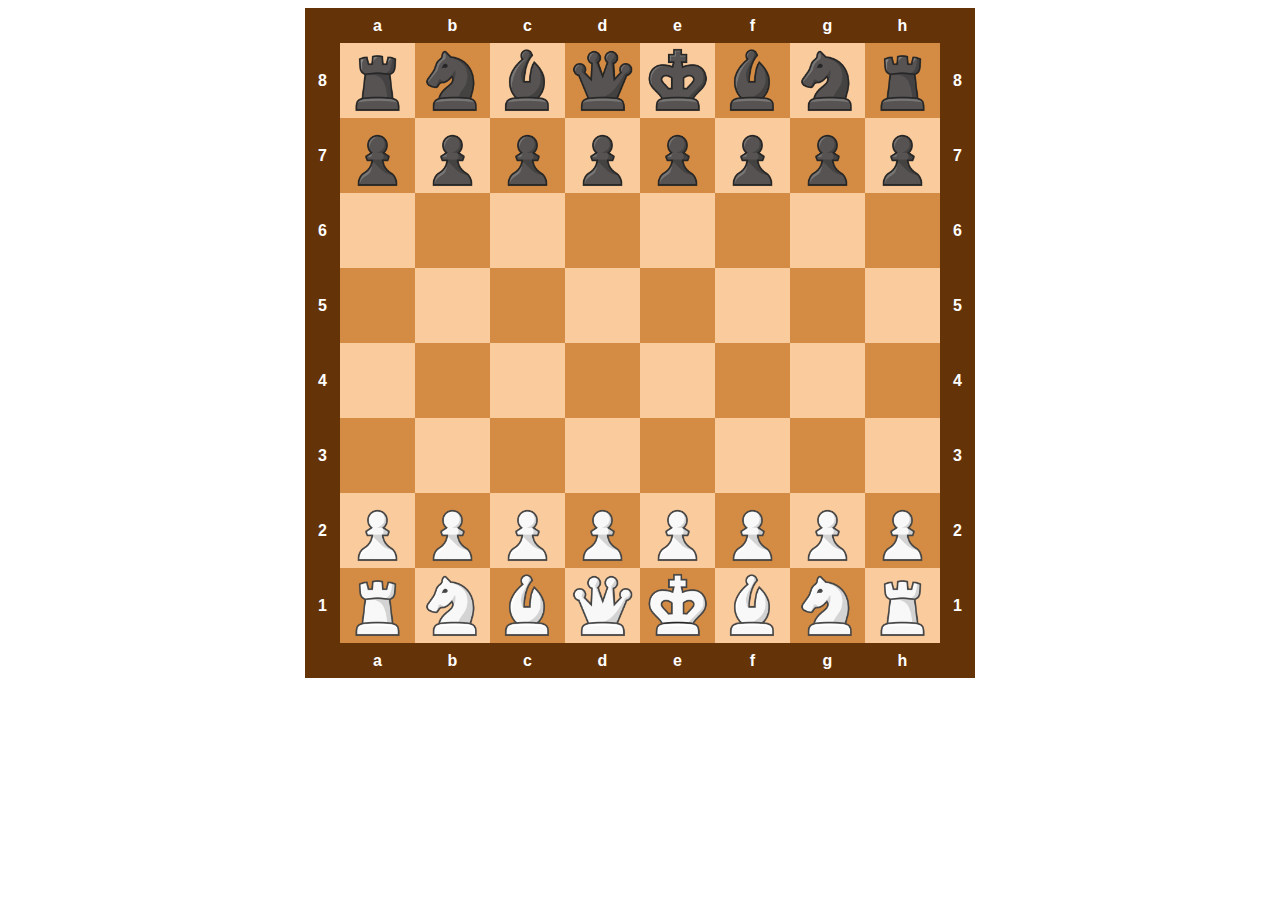
<file: index.html>
<!DOCTYPE html>
<html>
	<head>
		<meta charset="utf-8">
		<meta name="viewport" content="width=device-width, initial-scale=1">
		<title>Chess game</title>
		<audio id="movingSound1" src="movingSound1.wav"></audio>
		<audio id="movingSound2" src="movingSound2.wav"></audio>
		<script src="chess.js"></script>
		<link rel="stylesheet" href="chess.css">
	</head>
	<body>
		<table cellpadding="0" cellspacing="0" id="gameBoard"></table>
	</body>
</html>
</file>
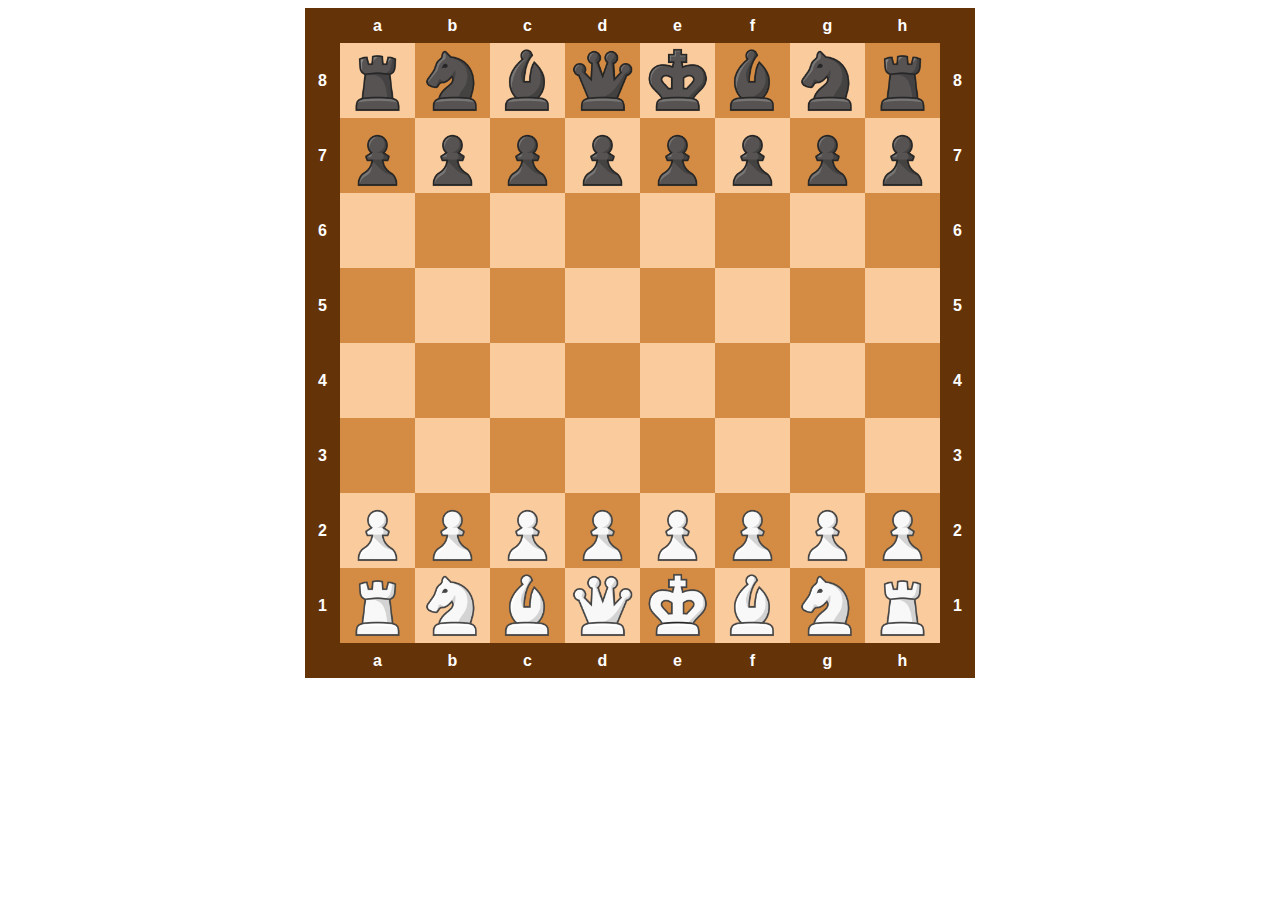
<file: chess.html>
<!DOCTYPE html>
<html>
	<head>
		<meta charset="utf-8">
		<meta name="viewport" content="width=device-width, initial-scale=1">
		<title>Chess game</title>
		<audio id="movingSound1" src="movingSound1.wav"></audio>
		<audio id="movingSound2" src="movingSound2.wav"></audio>
		<script src="chess.js"></script>
		<link rel="stylesheet" href="chess.css">
	</head>
	<body>
		<table cellpadding="0" cellspacing="0" id="gameBoard"></table>
	</body>
</html>
</file>
<file: chess.css>
/** {background-color: black;}*/

/*#gameBoard {
	background-color: #0000ff;
}*/

.alphabetCell {
	background-color: #653308;
	color: #fff;
	font-family: "Arial";
	font-weight: bold;
	text-align: center;
	width: 75px;
	height: 35px;
}

.numberCell {
	background-color: #653308;
	color: #fff;
	font-family: "Arial";
	font-weight: bold;
	text-align: center;
	width: 35px;
	height: 75px;
}

.cornerCell {
	background-color: #653308;
	width: 35px;
	height: 35px;
}

.light-cell {
	background-color: #facb9c;
	width: 75px;
	height: 75px;
}

.dark-cell {
	background-color: #d48c44;
	width: 75px;
	height: 75px;
}

.icon {
	text-align: center;
	display: block;
	margin: 0 auto;
	width: 75px;
	height: 75px;
}
.light-cell:hover {
	background-color: #c8a27c;
}
.dark-cell:hover {
	background-color: #a97036;
}

.AImove-lightCell {
/*	background-color: #c8a27c;*/
	background-color: #96795d;
}
.AImove-darkCell {
/*	background-color: #a97036;*/
	background-color: #7f5428;
}

.light-highlightCell {
	background-color: #ffa27c;
	width: 75px;
	height: 75px;
}

.dark-highlightCell {
	background-color: #d87036;
	width: 75px;
	height: 75px;
}

table {
	margin: auto;
	border: 0px;
}
</file>
